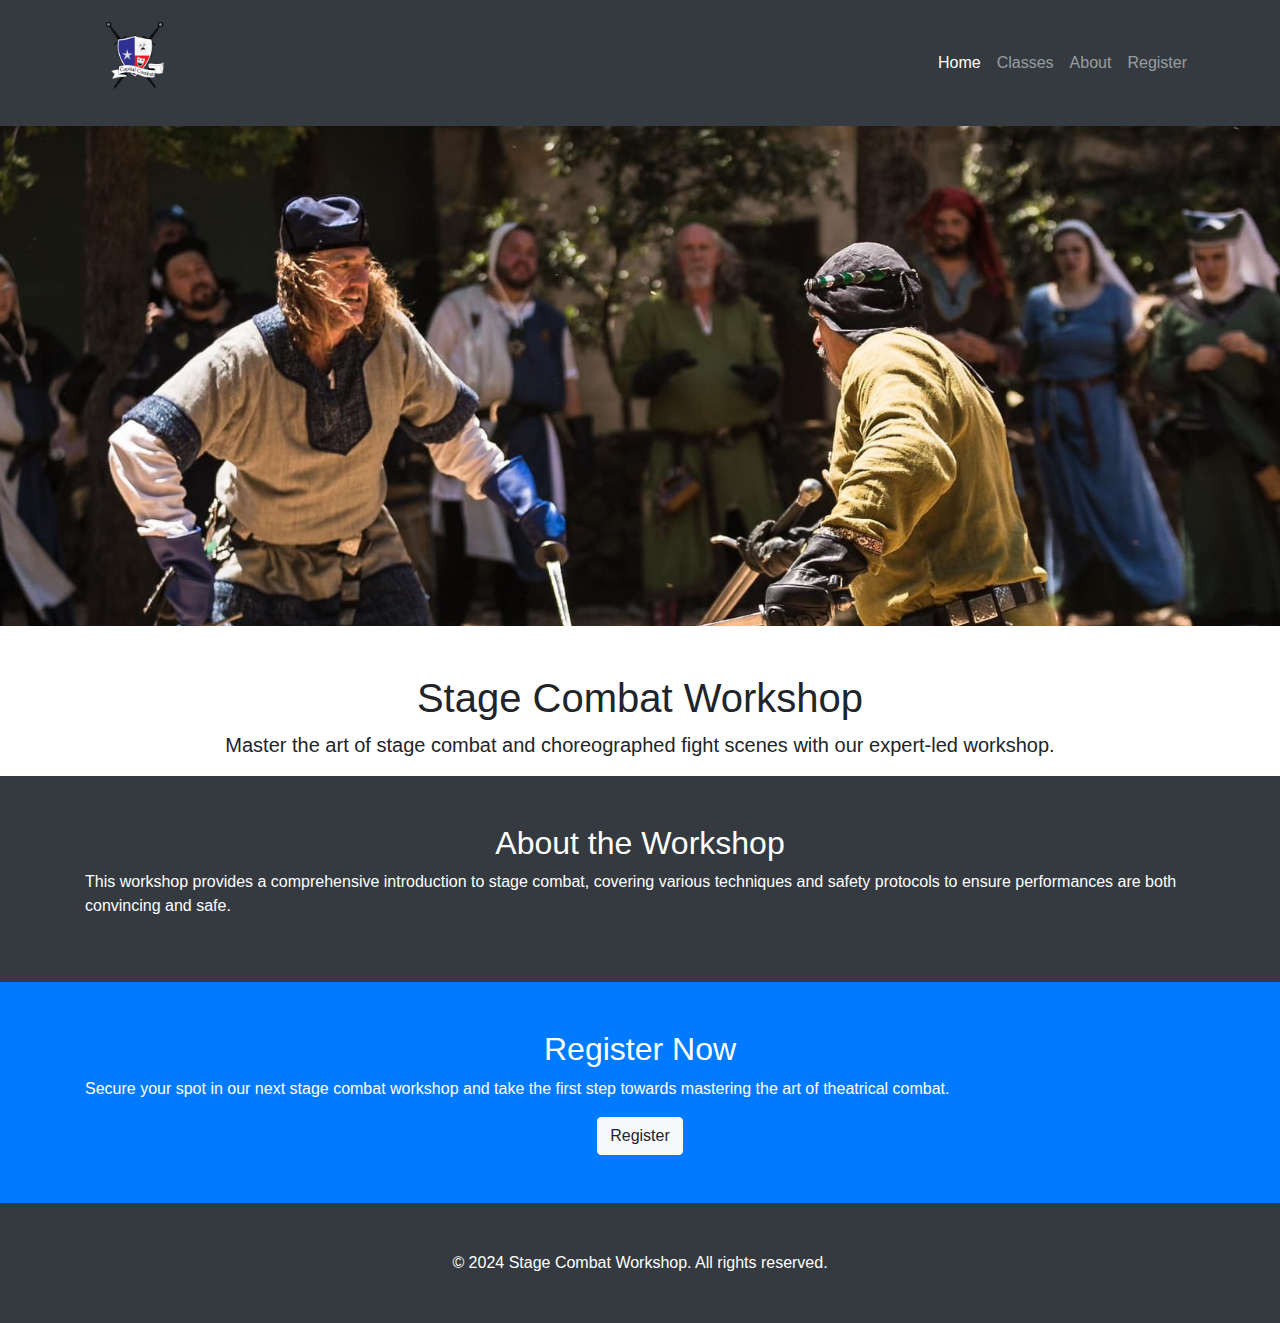
<file: index.html>
<!DOCTYPE html>
<html lang="en">
<head>
  <meta charset="UTF-8">
  <meta name="viewport" content="width=device-width, initial-scale=1.0">
  <title>Stage Combat Workshop</title>
  <link href="https://stackpath.bootstrapcdn.com/bootstrap/4.5.2/css/bootstrap.min.css" rel="stylesheet">
  <script src="https://code.jquery.com/jquery-3.5.1.slim.min.js"></script>
  <script src="https://cdn.jsdelivr.net/npm/@popperjs/core@2.5.6/dist/umd/popper.min.js"></script>
  <script src="https://stackpath.bootstrapcdn.com/bootstrap/4.5.2/js/bootstrap.min.js"></script>
  <link href="styles.css" rel="stylesheet">
  <style>
    .bg-image-full {
      background-color: #cccccc; /* Used if the image is unavailable */
      height: 500px; /* You must set a specified height */
      background-position: center; /* Center the image */
      background-repeat: no-repeat; /* Do not repeat the image */
      background-size: cover; /* Resize the background image to cover the entire container */
    }
  </style>
</head>
<body>
  <nav class="navbar navbar-expand-lg navbar-dark bg-dark">
    <div class="container">
      <a class="navbar-brand" href="index.html">
        <img src="logo.png" alt="Logo" height="100">
      </a>
      <button class="navbar-toggler" type="button" data-toggle="collapse" data-target="#navbarResponsive" aria-controls="navbarResponsive" aria-expanded="false" aria-label="Toggle navigation">
        <span class="navbar-toggler-icon"></span>
      </button>
      <div class="collapse navbar-collapse" id="navbarResponsive">
        <ul class="navbar-nav ml-auto">
          <li class="nav-item active">
            <a class="nav-link" href="index.html">Home</a>
          </li>
          <li class="nav-item">
            <a class="nav-link" href="classes.html">Classes</a>
          </li>
          <li class="nav-item">
            <a class="nav-link" href="about.html">About</a>
          </li>
          <li class="nav-item">
            <a class="nav-link" href="#register">Register</a>
          </li>
        </ul>
      </div>
    </div>
  </nav>

  <header class="bg-image-full" style="background-image: url('homepage.jpg');"></header>

  <div class="container mt-5">
    <div class="text-center">
      <h1 class="font-weight-light">Stage Combat Workshop</h1>
      <p class="lead">Master the art of stage combat and choreographed fight scenes with our expert-led workshop.</p>
    </div>
  </div>

  <section id="about" class="py-5 text-white bg-dark">
    <div class="container">
      <h2 class="font-weight-light text-center">About the Workshop</h2>
      <p>This workshop provides a comprehensive introduction to stage combat, covering various techniques and safety protocols to ensure performances are both convincing and safe.</p>
    </div>
  </section>

  <section id="register" class="py-5 bg-primary text-white">
    <div class="container">
      <h2 class="font-weight-light text-center">Register Now</h2>
      <p>Secure your spot in our next stage combat workshop and take the first step towards mastering the art of theatrical combat.</p>
      <div class="text-center">
        <a href="https://example.com/register" class="btn btn-light">Register</a>
      </div>
    </div>
  </section>

  <footer class="py-5 bg-dark text-white">
    <div class="container text-center">
      <p class="m-0">&copy; 2024 Stage Combat Workshop. All rights reserved.</p>
    </div>
  </footer>
</body>
</html>
</file>
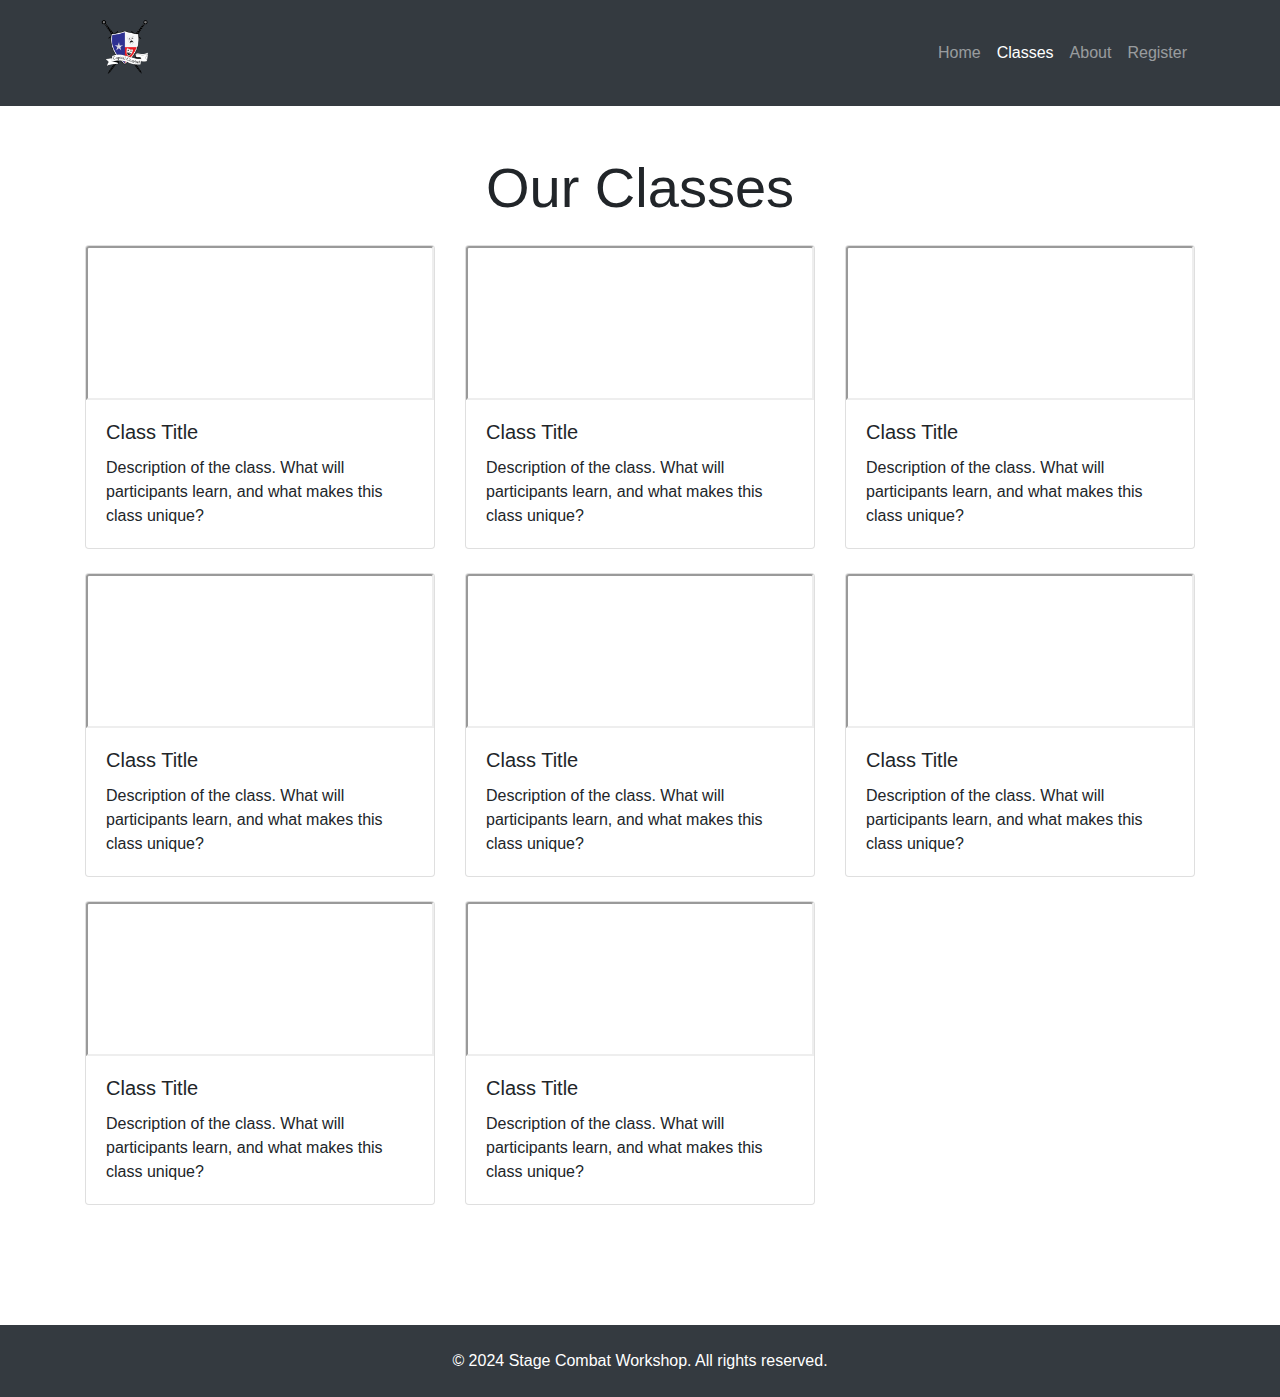
<file: classes.html>
<!DOCTYPE html>
<html lang="en">
<head>
  <meta charset="UTF-8">
  <meta name="viewport" content="width=device-width, initial-scale=1.0">
  <title>Classes - Stage Combat Workshop</title>
  <link href="https://stackpath.bootstrapcdn.com/bootstrap/4.5.2/css/bootstrap.min.css" rel="stylesheet">
  <script src="https://code.jquery.com/jquery-3.5.1.slim.min.js"></script>
  <script src="https://cdn.jsdelivr.net/npm/@popperjs/core@2.5.6/dist/umd/popper.min.js"></script>
  <script src="https://stackpath.bootstrapcdn.com/bootstrap/4.5.2/js/bootstrap.min.js"></script>
</head>
<body>
  <nav class="navbar navbar-expand-lg navbar-dark bg-dark">
    <div class="container">
      <a class="navbar-brand" href="index.html">
        <img src="logo.png" alt="Logo" height="80" class="d-inline-block align-top">
      </a>
      <button class="navbar-toggler" type="button" data-toggle="collapse" data-target="#navbarNav" aria-controls="navbarNav" aria-expanded="false" aria-label="Toggle navigation">
        <span class="navbar-toggler-icon"></span>
      </button>
      <div class="collapse navbar-collapse" id="navbarNav">
        <ul class="navbar-nav ml-auto">
          <li class="nav-item">
            <a class="nav-link" href="index.html">Home</a>
          </li>
          <li class="nav-item active">
            <a class="nav-link" href="classes.html">Classes</a>
          </li>
          <li class="nav-item">
            <a class="nav-link" href="about.html">About</a>
          </li>
          <li class="nav-item">
            <a class="nav-link" href="#register">Register</a>
          </li>
        </ul>
      </div>
    </div>
  </nav>

  <div class="container py-5">
    <h1 class="display-4 text-center mb-4">Our Classes</h1>
    <div class="row">
      <!-- Dynamically generate this part with specific class info -->
      <div class="col-md-6 col-lg-4 mb-4">
        <div class="card h-100">
          <iframe src="https://www.youtube.com/embed/VIDEO_ID" class="card-img-top embed-responsive embed-responsive-16by9" allowfullscreen></iframe>
          <div class="card-body">
            <h5 class="card-title">Class Title</h5>
            <p class="card-text">Description of the class. What will participants learn, and what makes this class unique?</p>
          </div>
        </div>
      </div>
      <div class="col-md-6 col-lg-4 mb-4">
        <div class="card h-100">
          <iframe src="https://www.youtube.com/embed/VIDEO_ID" class="card-img-top embed-responsive embed-responsive-16by9" allowfullscreen></iframe>
          <div class="card-body">
            <h5 class="card-title">Class Title</h5>
            <p class="card-text">Description of the class. What will participants learn, and what makes this class unique?</p>
          </div>
        </div>
      </div>
      <div class="col-md-6 col-lg-4 mb-4">
        <div class="card h-100">
          <iframe src="https://www.youtube.com/embed/VIDEO_ID" class="card-img-top embed-responsive embed-responsive-16by9" allowfullscreen></iframe>
          <div class="card-body">
            <h5 class="card-title">Class Title</h5>
            <p class="card-text">Description of the class. What will participants learn, and what makes this class unique?</p>
          </div>
        </div>
      </div>
      <div class="col-md-6 col-lg-4 mb-4">
        <div class="card h-100">
          <iframe src="https://www.youtube.com/embed/VIDEO_ID" class="card-img-top embed-responsive embed-responsive-16by9" allowfullscreen></iframe>
          <div class="card-body">
            <h5 class="card-title">Class Title</h5>
            <p class="card-text">Description of the class. What will participants learn, and what makes this class unique?</p>
          </div>
        </div>
      </div>
      <div class="col-md-6 col-lg-4 mb-4">
        <div class="card h-100">
          <iframe src="https://www.youtube.com/embed/VIDEO_ID" class="card-img-top embed-responsive embed-responsive-16by9" allowfullscreen></iframe>
          <div class="card-body">
            <h5 class="card-title">Class Title</h5>
            <p class="card-text">Description of the class. What will participants learn, and what makes this class unique?</p>
          </div>
        </div>
      </div>
      <div class="col-md-6 col-lg-4 mb-4">
        <div class="card h-100">
          <iframe src="https://www.youtube.com/embed/VIDEO_ID" class="card-img-top embed-responsive embed-responsive-16by9" allowfullscreen></iframe>
          <div class="card-body">
            <h5 class="card-title">Class Title</h5>
            <p class="card-text">Description of the class. What will participants learn, and what makes this class unique?</p>
          </div>
        </div>
      </div>
      <div class="col-md-6 col-lg-4 mb-4">
        <div class="card h-100">
          <iframe src="https://www.youtube.com/embed/VIDEO_ID" class="card-img-top embed-responsive embed-responsive-16by9" allowfullscreen></iframe>
          <div class="card-body">
            <h5 class="card-title">Class Title</h5>
            <p class="card-text">Description of the class. What will participants learn, and what makes this class unique?</p>
          </div>
        </div>
      </div>
      <div class="col-md-6 col-lg-4 mb-4">
        <div class="card h-100">
          <iframe src="https://www.youtube.com/embed/VIDEO_ID" class="card-img-top embed-responsive embed-responsive-16by9" allowfullscreen></iframe>
          <div class="card-body">
            <h5 class="card-title">Class Title</h5>
            <p class="card-text">Description of the class. What will participants learn, and what makes this class unique?</p>
          </div>
        </div>
      </div>
      <!-- Repeat for each class -->
    </div>
  </div>

  <footer class="bg-dark text-white mt-5">
    <div class="container py-4 text-center">
      <p class="mb-0">&copy; 2024 Stage Combat Workshop. All rights reserved.</p>
    </div>
  </footer>
</body>
</html>
</file>
<file: styles.css>
.bg-image-full {
    /* Existing styles */
    background-color: #cccccc; /* Fallback color */
    height: 400px; /* Adjust this value based on your design needs */
    background-position: center; /* Centers the background image */
    background-repeat: no-repeat; /* Prevents the image from repeating */
    background-size: cover; /* Covers the entire area of the container, might crop the image */
  }
</file>
